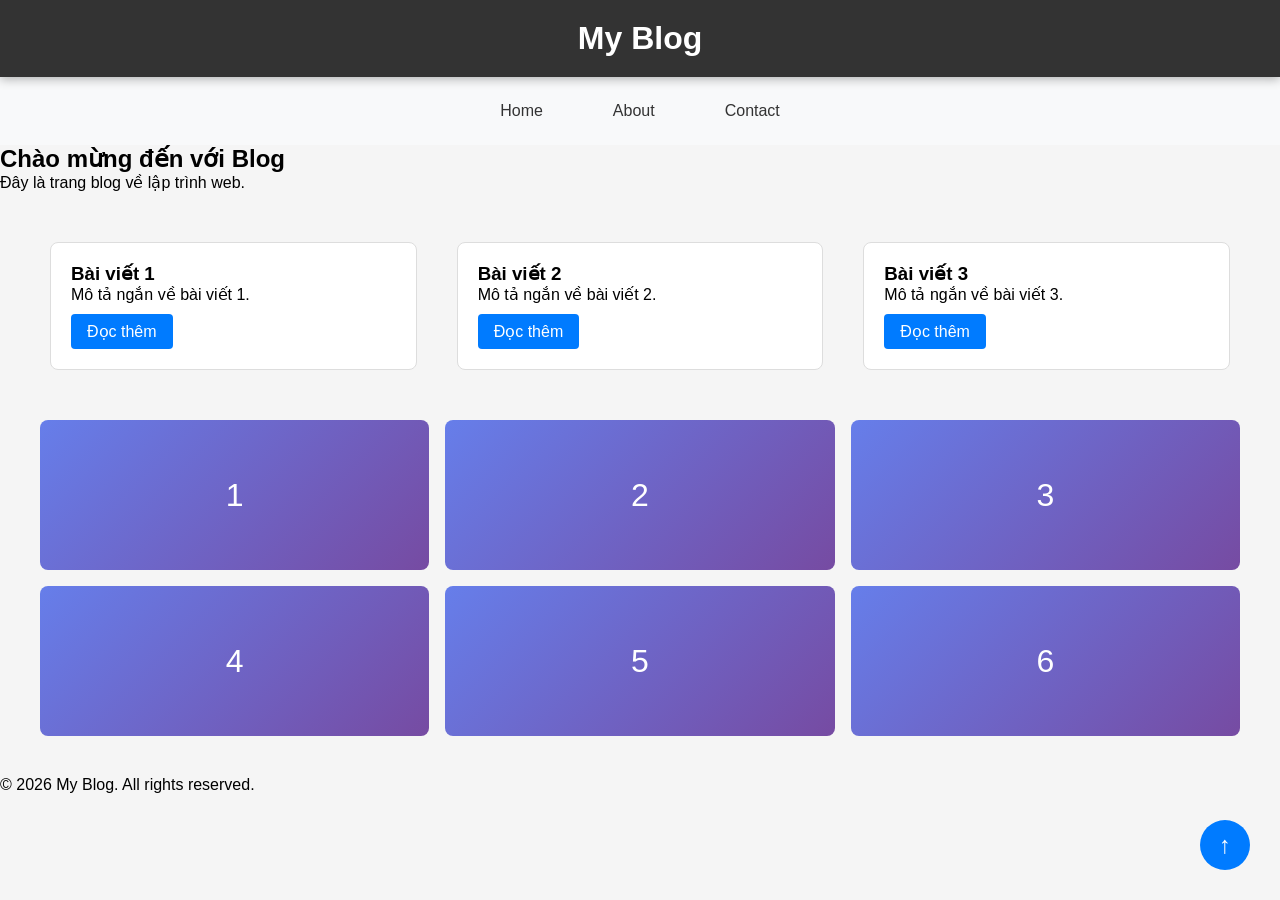
<file: practice_02/index.html>
<!DOCTYPE html>
<html lang="vi">

<head>
    <meta charset="UTF-8">
    <meta name="viewport" content="width=device-width, initial-scale=1.0">
    <title>Lab CSS Cơ Bản</title>

    <link rel="stylesheet" href="style.css">

</head>

<body>
    <header id="main-header" class="sticky-header">
        <h1>My Blog</h1>
    </header>

    <nav>
        <a href="#" class="nav-link">Home</a>
        <a href="#" class="nav-link">About</a>
        <a href="#" class="nav-link">Contact</a>
    </nav>



    <main>
        <section class="intro">
            <h2>Chào mừng đến với Blog</h2>
            <p>Đây là trang blog về lập trình web.</p>
        </section>

        <section class="posts">
            <article class="card">
                <h3>Bài viết 1</h3>
                <p>Mô tả ngắn về bài viết 1.</p>
                <a href="#" class="btn">Đọc thêm</a>
            </article>

            <article class="card">
                <h3>Bài viết 2</h3>
                <p>Mô tả ngắn về bài viết 2.</p>
                <a href="#" class="btn">Đọc thêm</a>
            </article>

            <article class="card">
                <h3>Bài viết 3</h3>
                <p>Mô tả ngắn về bài viết 3.</p>
                <a href="#" class="btn">Đọc thêm</a>
            </article>
        </section>

        <section class="gallery">
            <div class="item">1</div>
            <div class="item">2</div>
            <div class="item">3</div>
            <div class="item">4</div>
            <div class="item">5</div>
            <div class="item">6</div>
        </section>
    </main>

    <footer>
        <p>&copy; 2026 My Blog. All rights reserved.</p>
    </footer>

    <a href="#" class="scroll-top">↑</a>
</body>

</html>
</file>
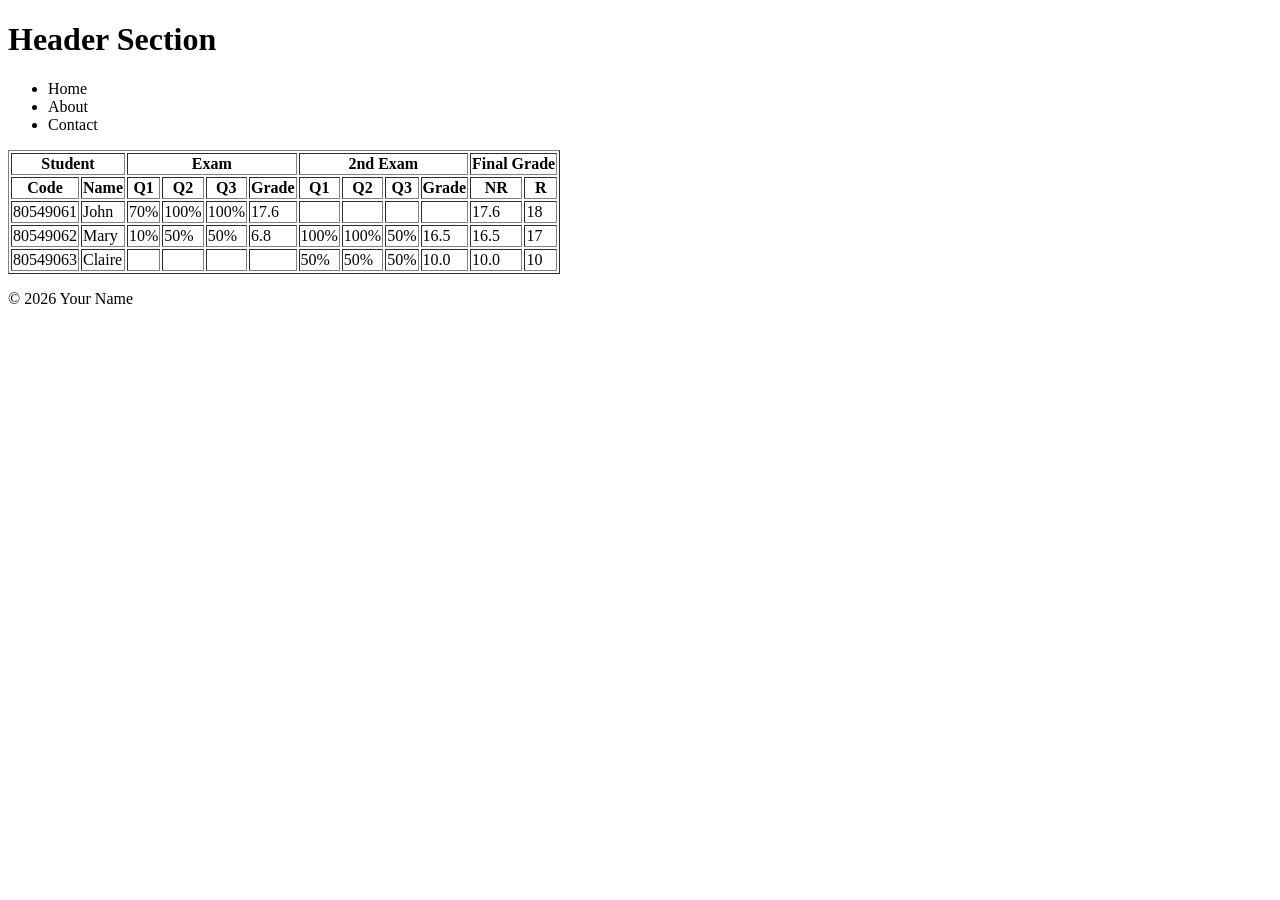
<file: practice_01/exercise_03/index.html>
<!doctype html>
<html lang="en">
  <head>
    <meta charset="UTF-8" />
    <meta name="viewport" content="width=device-width, initial-scale=1.0" />
    <title>First Web Page</title>
  </head>
  <body>
    <header>
      <h1>Header Section</h1>
    </header>

    <nav>
      <ul>
        <li>Home</li>
        <li>About</li>
        <li>Contact</li>
      </ul>
    </nav>

    <main>
      <table border="1">
        <thead>
          <tr>
            <th colspan="2">Student</th>
            <th colspan="4">Exam</th>
            <th colspan="4">2nd Exam</th>
            <th colspan="2">Final Grade</th>
          </tr>
          <tr>
            <th>Code</th>
            <th>Name</th>

            <th>Q1</th>
            <th>Q2</th>
            <th>Q3</th>
            <th>Grade</th>

            <th>Q1</th>
            <th>Q2</th>
            <th>Q3</th>
            <th>Grade</th>

            <th>NR</th>
            <th>R</th>
          </tr>
        </thead>

        <tbody>
          <tr>
            <td>80549061</td>
            <td>John</td>
            <td>70%</td>
            <td>100%</td>
            <td>100%</td>
            <td>17.6</td>
            <td></td>
            <td></td>
            <td></td>
            <td></td>
            <td>17.6</td>
            <td>18</td>
          </tr>
        </tbody>

        <tbody>
          <tr>
            <td>80549062</td>
            <td>Mary</td>
            <td>10%</td>
            <td>50%</td>
            <td>50%</td>
            <td>6.8</td>
            <td>100%</td>
            <td>100%</td>
            <td>50%</td>
            <td>16.5</td>
            <td>16.5</td>
            <td>17</td>
          </tr>
        </tbody>

        <tbody>
          <tr>
            <td>80549063</td>
            <td>Claire</td>
            <td></td>
            <td></td>
            <td></td>
            <td></td>
            <td>50%</td>
            <td>50%</td>
            <td>50%</td>
            <td>10.0</td>
            <td>10.0</td>
            <td>10</td>
          </tr>
        </tbody>
      </table>
    </main>

    <footer>
      <p>© 2026 Your Name</p>
    </footer>
  </body>
</html>
</file>
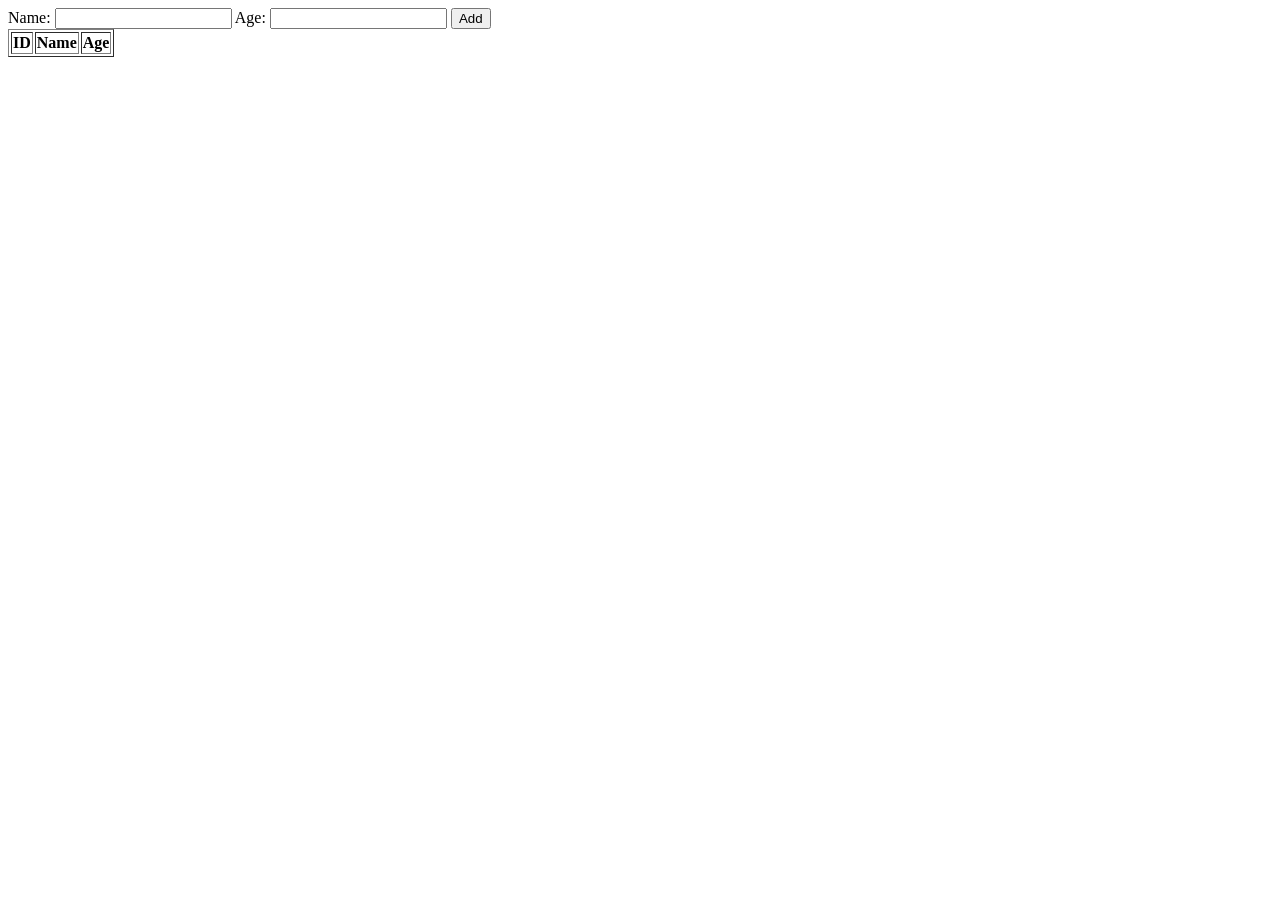
<file: practice_01/exercise_04/index.html>
<!doctype html>
<html lang="en">
  <head>
    <meta charset="UTF-8" />
    <title>Exercise 04</title>
  </head>

  <body>
    <form
      onsubmit="
        handleSubmit();
        return false;
      "
    >
      <label>
        Name:
        <input type="text" id="studentName" />
      </label>

      <label>
        Age:
        <input type="number" id="studentAge" />
      </label>

      <button type="submit">Add</button>
    </form>

    <table border="1">
      <thead>
        <tr>
          <th>ID</th>
          <th>Name</th>
          <th>Age</th>
        </tr>
      </thead>

      <tbody id="tableBody"></tbody>
    </table>

    <script>
      let counter = 1;
      let names = [];
      
      const nameInput = document.getElementById("studentName");
      const ageInput = document.getElementById("studentAge");
      const tableBody = document.getElementById("tableBody");
      function handleSubmit() {
        const name = nameInput.value;
        const age = ageInput.value;
        // validate input
        if (name.trim() === "") {
          alert("Please enter a name.");
          return;
        }
        if (!age || age <= 0) {
          alert("Please enter a valid age.");
          return;
        }
        // check for duplicates
        if (names.includes(name)) {
          alert("This name has already been added.");
          return;
        }
        // add name to list
        names.push(name);
        // create a new row
        const row = document.createElement("tr");
        // create cells
        const idCell = document.createElement("td");
        const ageCell = document.createElement("td");
        // set cell contents
        idCell.textContent = counter;
        ageCell.textContent = age;
        const nameCell = document.createElement("td");
        nameCell.textContent = name;
        // append cells to row
        row.appendChild(idCell);
        row.appendChild(nameCell);
        row.appendChild(ageCell);
        // append row to table body
        tableBody.appendChild(row);

        counter++;
        // clear input field
        nameInput.value = "";
        ageInput.value = "";
      }
    </script>
  </body>
</html>
</file>
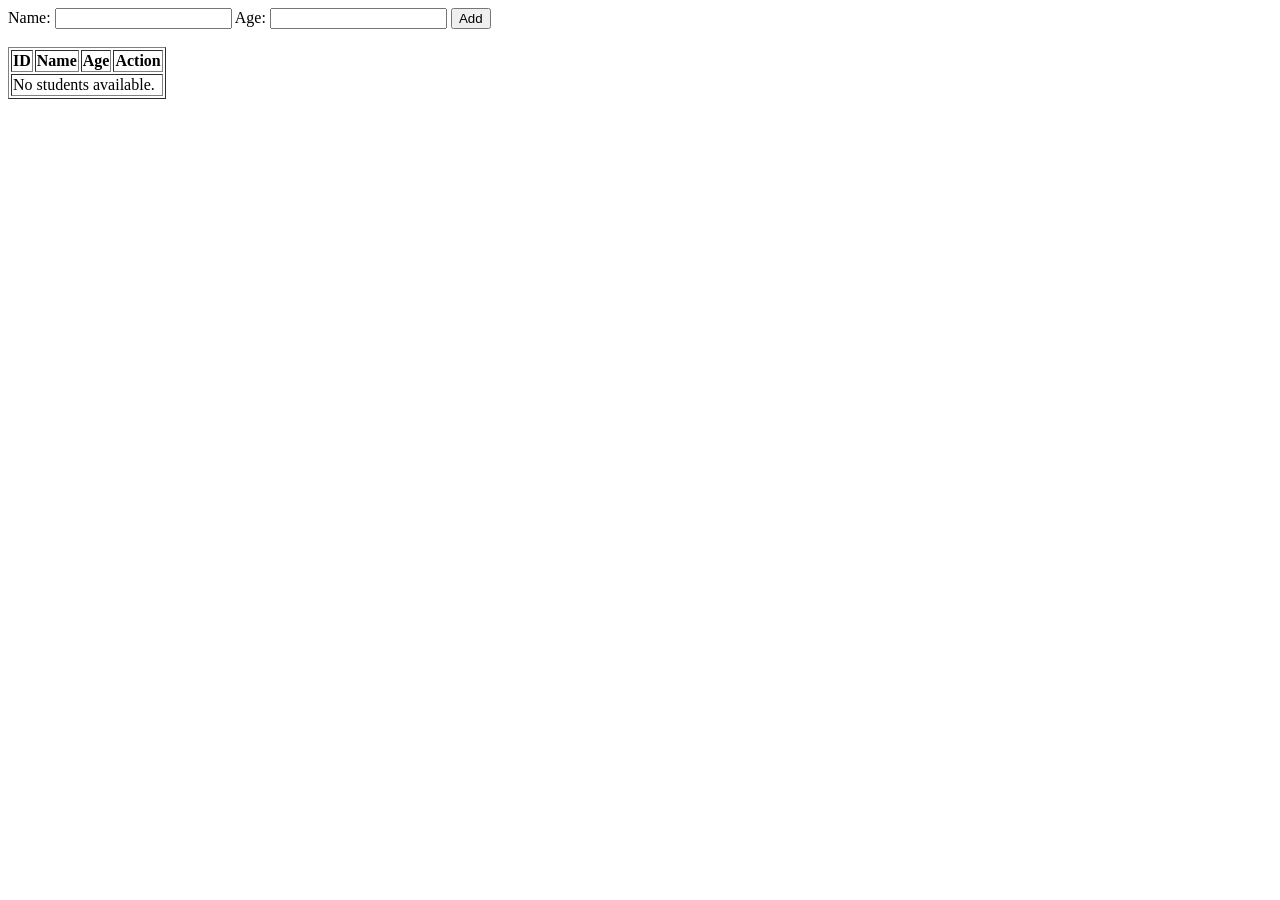
<file: practice_01/exercise_05/index.html>
<!doctype html>
<html lang="en">
<head>
  <meta charset="UTF-8" />
  <title>Exercise 05</title>
</head>

<body>
  <form onsubmit="handleSubmit(); return false;">
    <label>
      Name:
      <input type="text" id="studentName" />
    </label>

    <label>
      Age:
      <input type="number" id="studentAge" />
    </label>

    <button type="submit">Add</button>
  </form>

  <br>

  <table border="1">
    <thead>
      <tr>
        <th>ID</th>
        <th>Name</th>
        <th>Age</th>
        <th>Action</th>
      </tr>
    </thead>
    <tbody id="tableBody">
    </tbody>
  </table>

  <script>
    let students = [];
    let counter = 1;

    const nameInput = document.getElementById("studentName");
    const ageInput = document.getElementById("studentAge");
    const tableBody = document.getElementById("tableBody");

    function handleSubmit() {
      const name = nameInput.value.trim();
      const age = Number(ageInput.value);

      // Validate name
      if (!name) {
        alert("Please enter a name.");
        return;
      }

      // Validate age
      if (!age || age <= 0) {
        alert("Please enter a valid age.");
        return;
      }

      // Create student object
      const student = {
        id: counter++,
        name: name,
        age: age
      };

      // Add to array
      students.push(student);

      // Re-render table
      renderTable();

      // Clear inputs
      nameInput.value = "";
      ageInput.value = "";

      // Focus back to name
      nameInput.focus();
    }

    function renderTable() {
      tableBody.innerHTML = "";

      if (students.length === 0) {
        const emptyRow = document.createElement("tr");
        const emptyCell = document.createElement("td");
        emptyCell.colSpan = 4;
        emptyCell.textContent = "No students available.";
        emptyRow.appendChild(emptyCell);
        tableBody.appendChild(emptyRow);
        return;
      }

      students.forEach(student => {
        const row = document.createElement("tr");

        const idCell = document.createElement("td");
        const nameCell = document.createElement("td");
        const ageCell = document.createElement("td");
        const actionCell = document.createElement("td");

        idCell.textContent = student.id;
        nameCell.textContent = student.name;
        ageCell.textContent = student.age;

        const deleteBtn = document.createElement("button");
        deleteBtn.textContent = "Delete";

        deleteBtn.addEventListener("click", function() {
          deleteStudent(student.id);
        });

        actionCell.appendChild(deleteBtn);

        row.appendChild(idCell);
        row.appendChild(nameCell);
        row.appendChild(ageCell);
        row.appendChild(actionCell);

        tableBody.appendChild(row);
      });
    }

    function deleteStudent(id) {
      const confirmed = confirm("Are you sure you want to delete this student?");
      if (!confirmed) return;

      students = students.filter(student => student.id !== id);
      renderTable();
    }


    renderTable();
  </script>
</body>
</html>
</file>
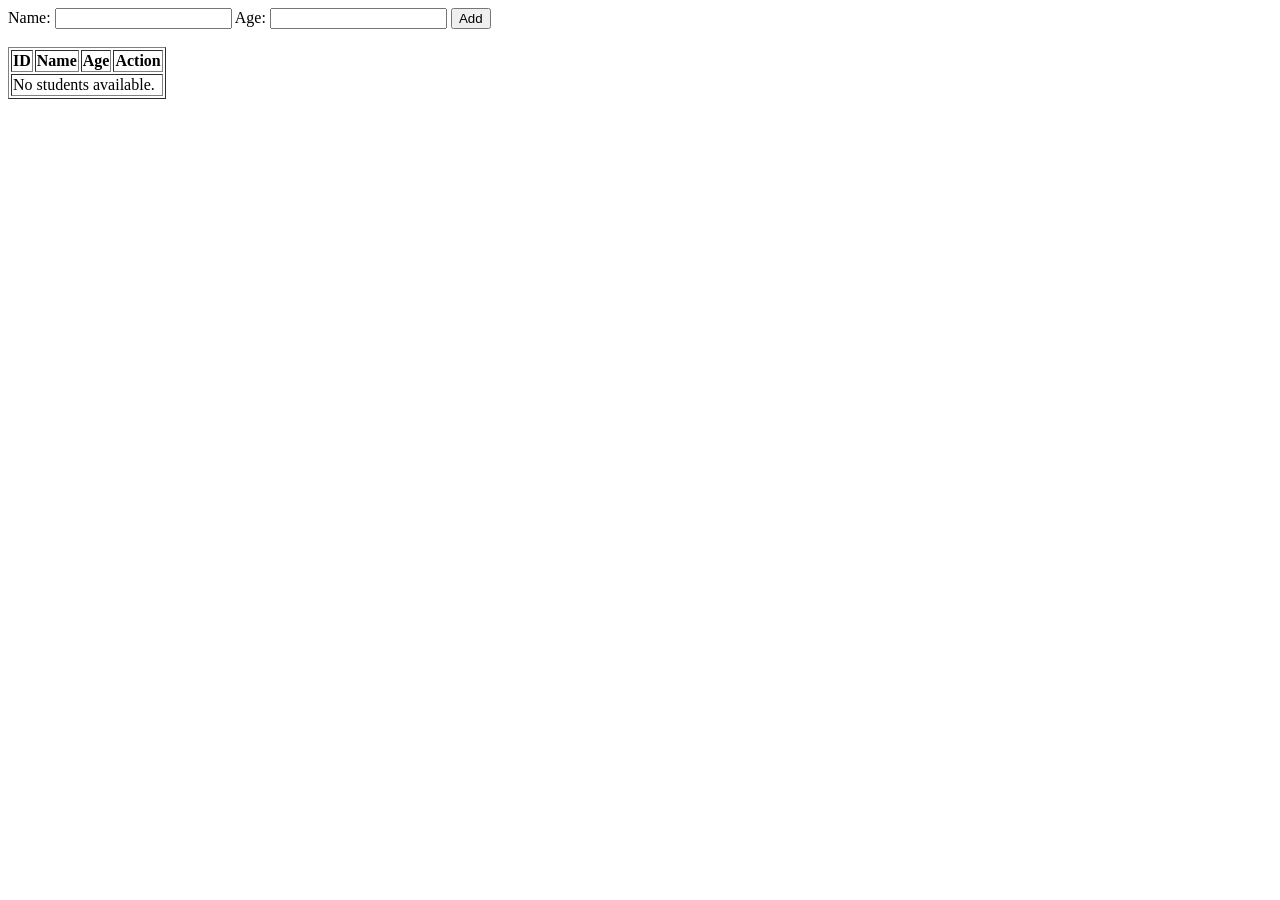
<file: practice_01/exercise_06/index.html>
<!doctype html>
<html lang="en">
<head>
  <meta charset="UTF-8" />
  <title>Exercise 06</title>
</head>

<body>
  <form onsubmit="handleSubmit(); return false;">
    <label>
      Name:
      <input type="text" id="studentName" />
    </label>

    <label>
      Age:
      <input type="number" id="studentAge" />
    </label>

    <button type="submit" id="submitBtn">Add</button>
  </form>

  <br>

  <table border="1">
    <thead>
      <tr>
        <th>ID</th>
        <th>Name</th>
        <th>Age</th>
        <th>Action</th>
      </tr>
    </thead>
    <tbody id="tableBody"></tbody>
  </table>

  <script>
    // ===== APPLICATION STATE =====
    // Mảng lưu toàn bộ dữ liệu student
    let students = [];

    // ID tự tăng
    let counter = 1;

    // Nếu null => đang ở chế độ Add
    // Nếu có giá trị => đang chỉnh sửa student có id đó
    let editingId = null;

    const nameInput = document.getElementById("studentName");
    const ageInput = document.getElementById("studentAge");
    const tableBody = document.getElementById("tableBody");
    const submitBtn = document.getElementById("submitBtn");


    // ===== HANDLE FORM SUBMIT =====
    function handleSubmit() {
      const name = nameInput.value.trim();
      const age = Number(ageInput.value);

      // Validate dữ liệu đầu vào
      if (!name) {
        alert("Please enter a name.");
        return;
      }

      if (!age || age <= 0) {
        alert("Please enter a valid age.");
        return;
      }

      // Nếu chưa có editingId => đang ở Add mode
      if (editingId === null) {

        const student = {
          id: counter++,
          name: name,
          age: age
        };

        students.push(student);

      } else {
        // Nếu có editingId => đang Update
        const student = students.find(s => s.id === editingId);

        // Cập nhật trực tiếp object trong mảng
        student.name = name;
        student.age = age;

        // Reset về Add mode sau khi update xong
        editingId = null;
        submitBtn.textContent = "Add";
      }

        
      renderTable();

      // Reset form
      nameInput.value = "";
      ageInput.value = "";
      nameInput.focus();
    }


    // ===== RENDER TABLE FROM STATE =====
    function renderTable() {

      // Xóa toàn bộ nội dung cũ trước khi render lại
      tableBody.innerHTML = "";

      // Nếu không có dữ liệu
      if (students.length === 0) {
        const row = document.createElement("tr");
        const cell = document.createElement("td");
        cell.colSpan = 4;
        cell.textContent = "No students available.";
        row.appendChild(cell);
        tableBody.appendChild(row);
        return;
      }

      // Render mỗi student trong mảng
      students.forEach(student => {

        const row = document.createElement("tr");

        const idCell = document.createElement("td");
        const nameCell = document.createElement("td");
        const ageCell = document.createElement("td");
        const actionCell = document.createElement("td");

        idCell.textContent = student.id;
        nameCell.textContent = student.name;
        ageCell.textContent = student.age;

        // ===== EDIT BUTTON =====
        const editBtn = document.createElement("button");
        editBtn.textContent = "Edit";
        editBtn.addEventListener("click", function() {
          editStudent(student.id);
        });

        // ===== DELETE BUTTON =====
        const deleteBtn = document.createElement("button");
        deleteBtn.textContent = "Delete";
        deleteBtn.addEventListener("click", function() {
          deleteStudent(student.id);
        });

        actionCell.appendChild(editBtn);
        actionCell.appendChild(deleteBtn);

        row.appendChild(idCell);
        row.appendChild(nameCell);
        row.appendChild(ageCell);
        row.appendChild(actionCell);

        tableBody.appendChild(row);
      });
    }


    // ===== EDIT LOGIC =====
    function editStudent(id) {

      const student = students.find(s => s.id === id);

      // Đổ dữ liệu lên form
      nameInput.value = student.name;
      ageInput.value = student.age;

      // Chuyển sang Edit mode
      editingId = id;

      // Đổi nút thành Update để UX rõ ràng
      submitBtn.textContent = "Update";

      nameInput.focus();
    }


    // ===== DELETE LOGIC =====
    function deleteStudent(id) {

      if (!confirm("Are you sure you want to delete this student?")) return;

      // Tạo mảng mới loại bỏ student có id cần xóa
      students = students.filter(student => student.id !== id);

      // Nếu đang edit đúng student bị xóa => reset về Add mode
      if (editingId === id) {
        editingId = null;
        submitBtn.textContent = "Add";
        nameInput.value = "";
        ageInput.value = "";
      }

      // Render lại sau khi xóa
      renderTable();
    }


    // Render lần đầu khi trang load
    renderTable();

  </script>
</body>
</html>
</file>
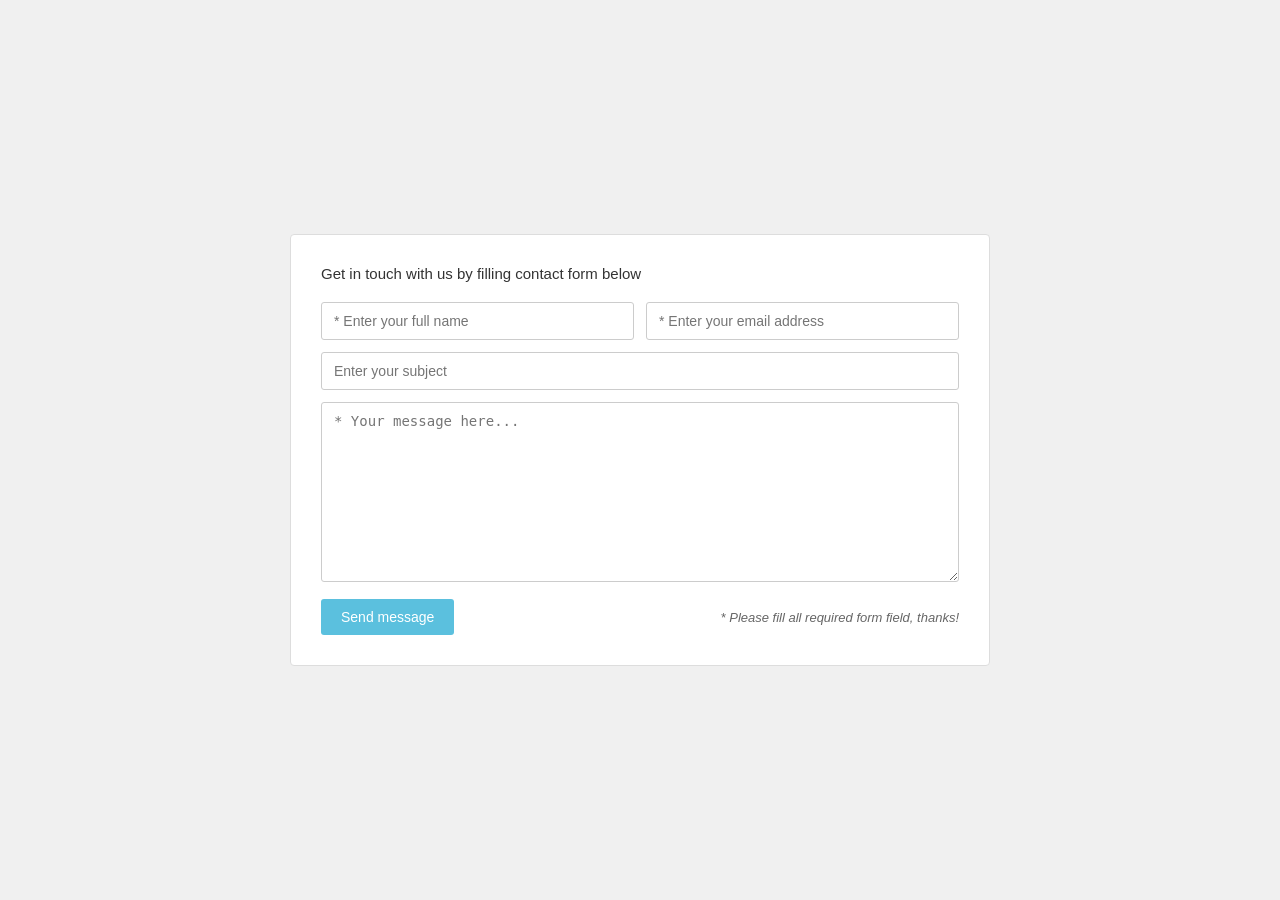
<file: practice_03/exercise_01/index.html>
<!DOCTYPE html>
<html lang="en">
<head>
    <meta charset="UTF-8">
    <meta name="viewport" content="width=device-width, initial-scale=1.0">
    <title>Contact Form</title>
    <link rel="stylesheet" href="style.css">
</head>
<body>
    <div class="form-container">
        <p class="form-title">Get in touch with us by filling contact form below</p>
        
        <form>
            <div class="form-row">
                <input type="text" placeholder="* Enter your full name">
                <input type="email" placeholder="* Enter your email address">
            </div>

            <div class="form-row">
                <input type="text" placeholder="Enter your subject" class="full-width">
            </div>

            <div class="form-row">
                <textarea placeholder="* Your message here..."></textarea>
            </div>

            <div class="form-bottom">
                <button type="submit">Send message</button>
                <span>* Please fill all required form field, thanks!</span>
            </div>
        </form>
    </div>
</body>
</html>
</file>
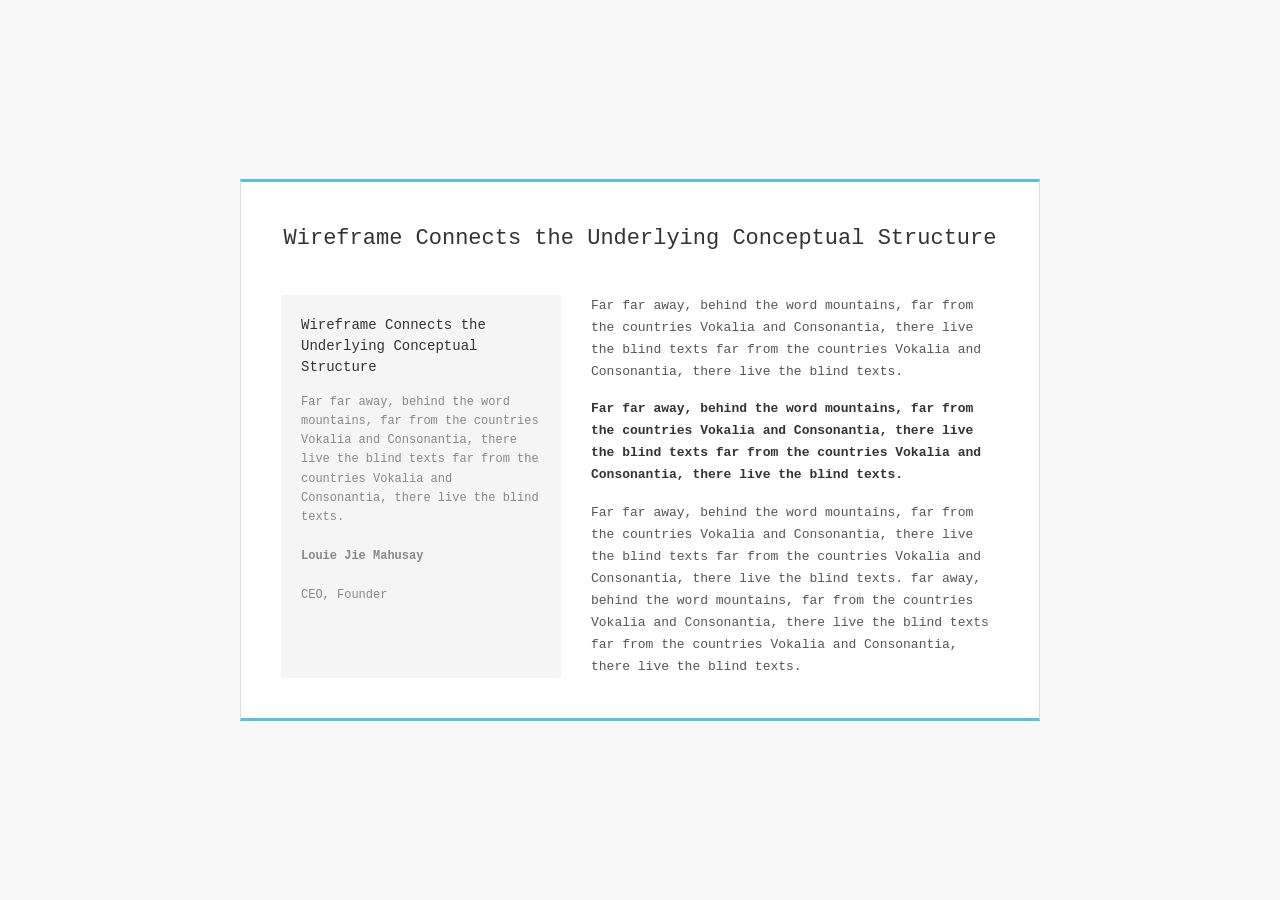
<file: practice_03/exercise_03/index.html>
<!DOCTYPE html>
<html lang="en">
<head>
    <meta charset="UTF-8">
    <meta name="viewport" content="width=device-width, initial-scale=1.0">
    <title>Wireframe Layout</title>
    <link rel="stylesheet" href="style.css">
</head>
<body>
    <div class="container">
        <h1>Wireframe Connects the Underlying Conceptual Structure</h1>

        <div class="content">
            <!-- Cột trái -->
            <div class="left-card">
                <h3>Wireframe Connects the Underlying Conceptual Structure</h3>
                <p>Far far away, behind the word mountains, far from the countries Vokalia and Consonantia, there live the blind texts far from the countries Vokalia and Consonantia, there live the blind texts.</p>
                <div class="author">
                    <p class="author-name">Louie Jie Mahusay</p>
                    <p class="author-role">CEO, Founder</p>
                </div>
            </div>

            <!-- Cột phải -->
            <div class="right-content">
                <p>Far far away, behind the word mountains, far from the countries Vokalia and Consonantia, there live the blind texts far from the countries Vokalia and Consonantia, there live the blind texts.</p>

                <p class="bold-text">Far far away, behind the word mountains, far from the countries Vokalia and Consonantia, there live the blind texts far from the countries Vokalia and Consonantia, there live the blind texts.</p>

                <p>Far far away, behind the word mountains, far from the countries Vokalia and Consonantia, there live the blind texts far from the countries Vokalia and Consonantia, there live the blind texts. far away, behind the word mountains, far from the countries Vokalia and Consonantia, there live the blind texts far from the countries Vokalia and Consonantia, there live the blind texts.</p>
            </div>
        </div>
    </div>
</body>
</html>
</file>
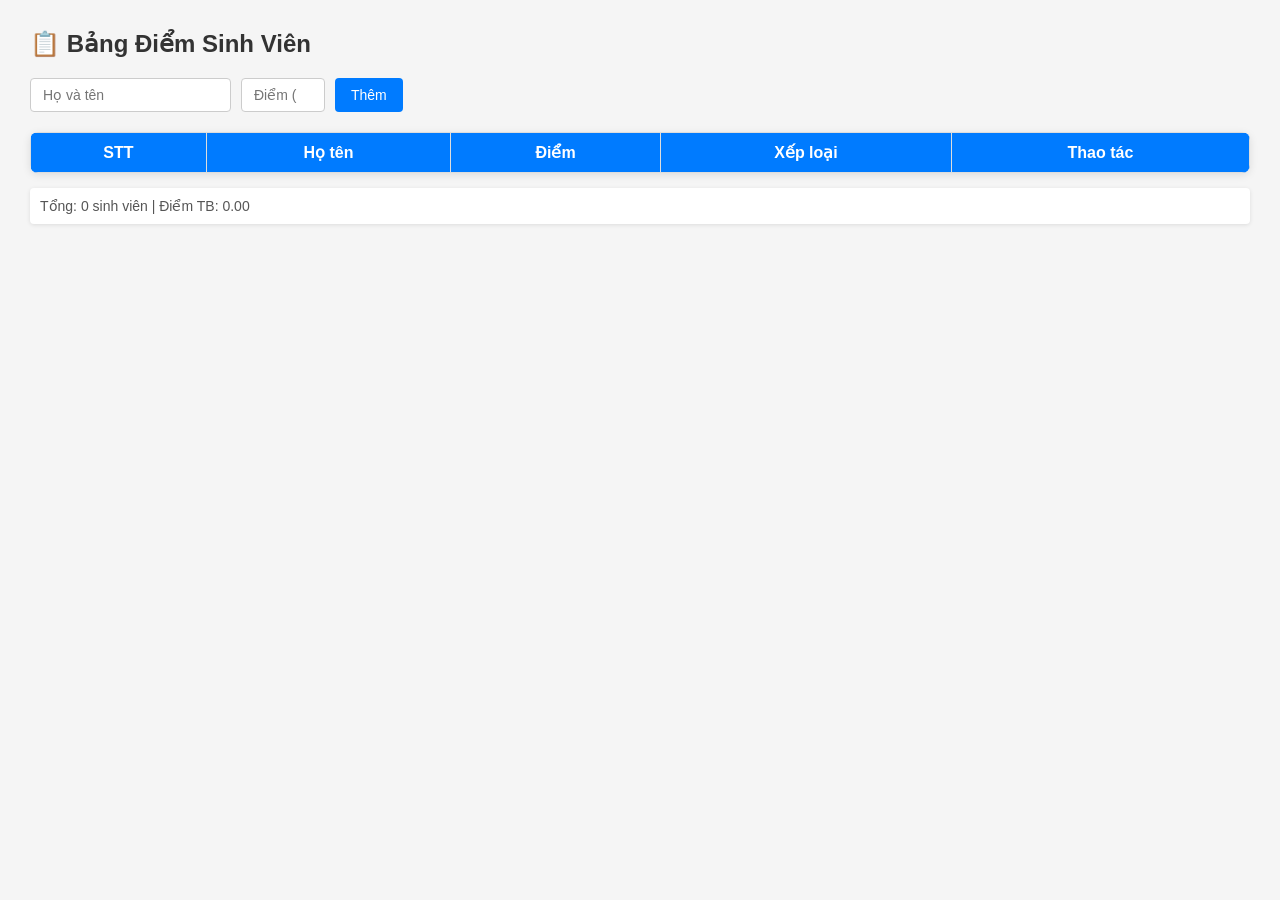
<file: practice_04/bai1-1/index.html>
<!DOCTYPE html>
<html lang="vi">
<head>
    <meta charset="UTF-8">
    <title>Bảng Điểm Sinh Viên</title>
    <link rel="stylesheet" href="style.css">
</head>
<body>
    <h2>📋 Bảng Điểm Sinh Viên</h2>

    <div class="input-group">
        <input type="text" id="inputName" placeholder="Họ và tên">
        <input type="number" id="inputScore" placeholder="Điểm (0-10)" min="0" max="10" step="0.1">
        <button id="btnAdd">Thêm</button>
    </div>

    <table>
        <thead>
            <tr>
                <th>STT</th>
                <th>Họ tên</th>
                <th>Điểm</th>
                <th>Xếp loại</th>
                <th>Thao tác</th>
            </tr>
        </thead>
        <tbody id="tableBody"></tbody>
    </table>

    <div class="stats" id="stats">Tổng: 0 sinh viên | Điểm TB: 0.00</div>

    <script src="script.js"></script>
</body>
</html>
</file>
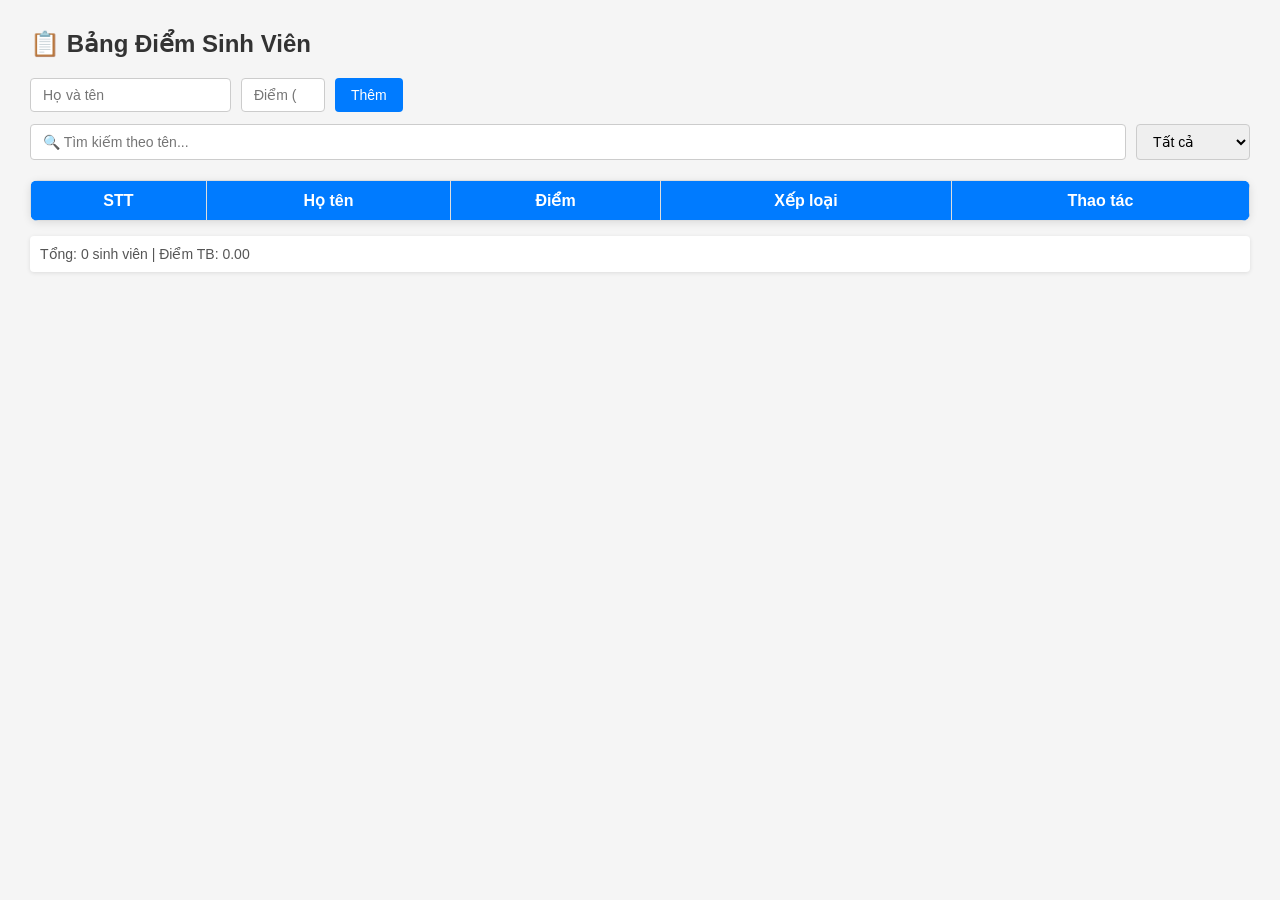
<file: practice_04/bai1-2/index.html>
<!DOCTYPE html>
<html lang="vi">
<head>
    <meta charset="UTF-8">
    <title>Bảng Điểm - Tìm Kiếm & Lọc</title>
    <link rel="stylesheet" href="style.css">
</head>
<body>
    <h2>📋 Bảng Điểm Sinh Viên</h2>

    <!-- Nhập liệu -->
    <div class="input-group">
        <input type="text" id="inputName" placeholder="Họ và tên">
        <input type="number" id="inputScore" placeholder="Điểm (0-10)" min="0" max="10" step="0.1">
        <button id="btnAdd">Thêm</button>
    </div>

    <!-- Tìm kiếm + Lọc -->
    <div class="filter-group">
        <input type="text" id="searchInput" placeholder="🔍 Tìm kiếm theo tên...">
        <select id="filterGrade">
            <option value="all">Tất cả</option>
            <option value="Giỏi">Giỏi</option>
            <option value="Khá">Khá</option>
            <option value="Trung bình">Trung bình</option>
            <option value="Yếu">Yếu</option>
        </select>
    </div>

    <!-- Bảng -->
    <table>
        <thead>
            <tr>
                <th>STT</th>
                <th>Họ tên</th>
                <th id="scoreHeader" class="sortable">
                    Điểm <span id="sortArrow"></span>
                </th>
                <th>Xếp loại</th>
                <th>Thao tác</th>
            </tr>
        </thead>
        <tbody id="tableBody"></tbody>
    </table>

    <div class="stats" id="stats">Tổng: 0 sinh viên | Điểm TB: 0.00</div>

    <script src="script.js"></script>
</body>
</html>
</file>
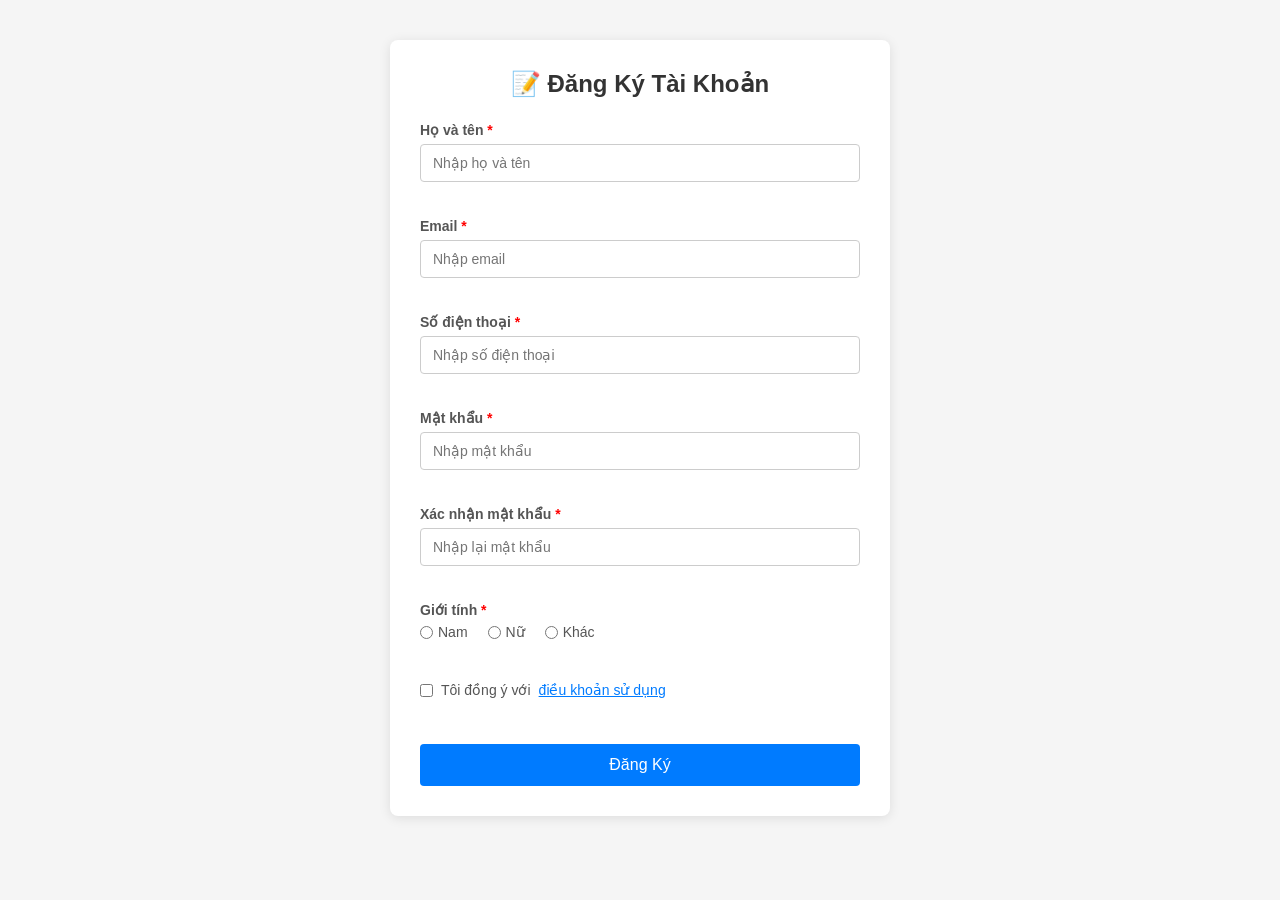
<file: practice_04/bai2-1/index.html>
<!DOCTYPE html>
<html lang="vi">
<head>
    <meta charset="UTF-8">
    <title>Form Đăng Ký</title>
    <link rel="stylesheet" href="style.css">
</head>
<body>
    <div class="container">
        <h2>📝 Đăng Ký Tài Khoản</h2>

        <!-- Form đăng ký -->
        <form id="registerForm">

            <!-- Họ và tên -->
            <div class="form-group">
                <label>Họ và tên <span class="required">*</span></label>
                <input type="text" id="fullname" placeholder="Nhập họ và tên">
                <span class="error" id="fullnameError"></span>
            </div>

            <!-- Email -->
            <div class="form-group">
                <label>Email <span class="required">*</span></label>
                <input type="text" id="email" placeholder="Nhập email">
                <span class="error" id="emailError"></span>
            </div>

            <!-- Số điện thoại -->
            <div class="form-group">
                <label>Số điện thoại <span class="required">*</span></label>
                <input type="text" id="phone" placeholder="Nhập số điện thoại">
                <span class="error" id="phoneError"></span>
            </div>

            <!-- Mật khẩu -->
            <div class="form-group">
                <label>Mật khẩu <span class="required">*</span></label>
                <input type="password" id="password" placeholder="Nhập mật khẩu">
                <span class="error" id="passwordError"></span>
            </div>

            <!-- Xác nhận mật khẩu -->
            <div class="form-group">
                <label>Xác nhận mật khẩu <span class="required">*</span></label>
                <input type="password" id="confirmPassword" placeholder="Nhập lại mật khẩu">
                <span class="error" id="confirmPasswordError"></span>
            </div>

            <!-- Giới tính -->
            <div class="form-group">
                <label>Giới tính <span class="required">*</span></label>
                <div class="radio-group">
                    <label class="radio-label">
                        <input type="radio" name="gender" value="Nam"> Nam
                    </label>
                    <label class="radio-label">
                        <input type="radio" name="gender" value="Nữ"> Nữ
                    </label>
                    <label class="radio-label">
                        <input type="radio" name="gender" value="Khác"> Khác
                    </label>
                </div>
                <span class="error" id="genderError"></span>
            </div>

            <!-- Điều khoản -->
            <div class="form-group">
                <label class="checkbox-label">
                    <input type="checkbox" id="terms">
                    Tôi đồng ý với <a href="#">điều khoản sử dụng</a>
                </label>
                <span class="error" id="termsError"></span>
            </div>

            <button type="submit">Đăng Ký</button>
        </form>

        <!-- Thông báo thành công (ẩn ban đầu) -->
        <div class="success-message" id="successMessage">
            <h3>🎉 Đăng ký thành công!</h3>
            <p>Xin chào, <span id="successName"></span>!</p>
            <p>Tài khoản của bạn đã được tạo thành công.</p>
        </div>
    </div>

    <script src="script.js"></script>
</body>
</html>
</file>
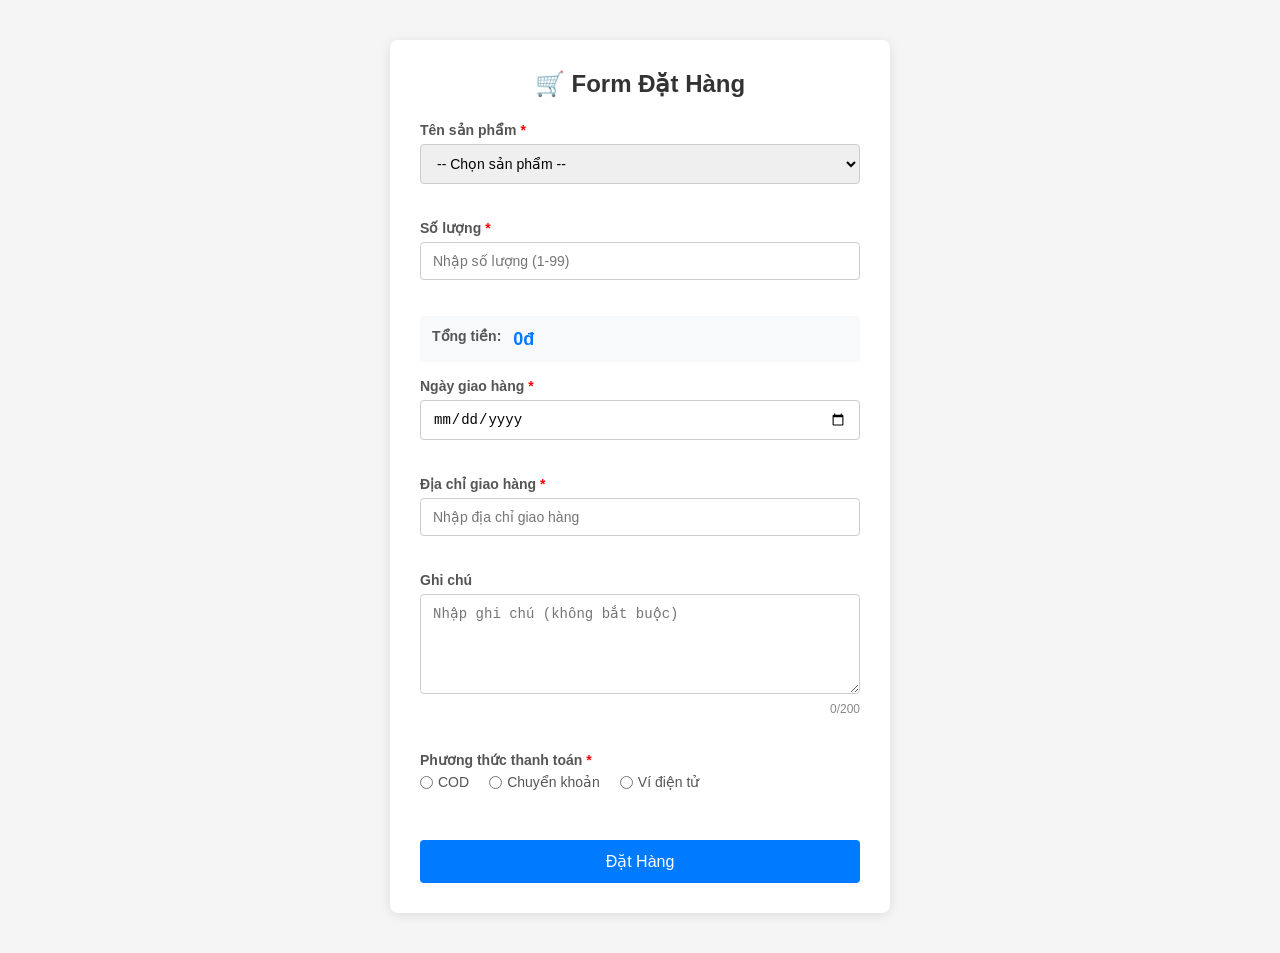
<file: practice_04/bai2-2/index.html>
<!DOCTYPE html>
<html lang="vi">
<head>
    <meta charset="UTF-8">
    <title>Form Đặt Hàng</title>
    <link rel="stylesheet" href="style.css">
</head>
<body>
    <div class="container">
        <h2>🛒 Form Đặt Hàng</h2>

        <!-- Form đặt hàng -->
        <form id="orderForm">

            <!-- Tên sản phẩm -->
            <div class="form-group">
                <label>Tên sản phẩm <span class="required">*</span></label>
                <select id="product">
                    <option value="">-- Chọn sản phẩm --</option>
                    <option value="Áo">Áo - 150,000đ</option>
                    <option value="Quần">Quần - 200,000đ</option>
                    <option value="Giày">Giày - 350,000đ</option>
                    <option value="Túi">Túi - 250,000đ</option>
                </select>
                <span class="error" id="productError"></span>
            </div>

            <!-- Số lượng -->
            <div class="form-group">
                <label>Số lượng <span class="required">*</span></label>
                <input type="number" id="quantity" placeholder="Nhập số lượng (1-99)" min="1" max="99">
                <span class="error" id="quantityError"></span>
            </div>

            <!-- Tổng tiền -->
            <div class="form-group total-group">
                <label>Tổng tiền:</label>
                <span id="totalPrice" class="total-price">0đ</span>
            </div>

            <!-- Ngày giao hàng -->
            <div class="form-group">
                <label>Ngày giao hàng <span class="required">*</span></label>
                <input type="date" id="deliveryDate">
                <span class="error" id="deliveryDateError"></span>
            </div>

            <!-- Địa chỉ giao -->
            <div class="form-group">
                <label>Địa chỉ giao hàng <span class="required">*</span></label>
                <input type="text" id="address" placeholder="Nhập địa chỉ giao hàng">
                <span class="error" id="addressError"></span>
            </div>

            <!-- Ghi chú -->
            <div class="form-group">
                <label>Ghi chú</label>
                <textarea id="note" placeholder="Nhập ghi chú (không bắt buộc)"></textarea>
                <div class="char-count">
                    <span id="noteCount">0</span>/200
                </div>
                <span class="error" id="noteError"></span>
            </div>

            <!-- Phương thức thanh toán -->
            <div class="form-group">
                <label>Phương thức thanh toán <span class="required">*</span></label>
                <div class="radio-group">
                    <label class="radio-label">
                        <input type="radio" name="payment" value="COD"> COD
                    </label>
                    <label class="radio-label">
                        <input type="radio" name="payment" value="Chuyển khoản"> Chuyển khoản
                    </label>
                    <label class="radio-label">
                        <input type="radio" name="payment" value="Ví điện tử"> Ví điện tử
                    </label>
                </div>
                <span class="error" id="paymentError"></span>
            </div>

            <button type="submit">Đặt Hàng</button>
        </form>

        <!-- Xác nhận đơn hàng (ẩn ban đầu) -->
        <div class="confirm-box" id="confirmBox">
            <h3>📋 Xác nhận đơn hàng</h3>
            <div class="confirm-details" id="confirmDetails"></div>
            <div class="confirm-buttons">
                <button id="btnConfirm" class="btn-confirm">Xác nhận</button>
                <button id="btnCancel" class="btn-cancel">Hủy</button>
            </div>
        </div>

        <!-- Thông báo thành công (ẩn ban đầu) -->
        <div class="success-message" id="successMessage">
            <h3>🎉 Đặt hàng thành công!</h3>
            <p>Cảm ơn bạn đã đặt hàng. Chúng tôi sẽ liên hệ sớm nhất!</p>
        </div>
    </div>

    <script src="script.js"></script>
</body>
</html>
</file>
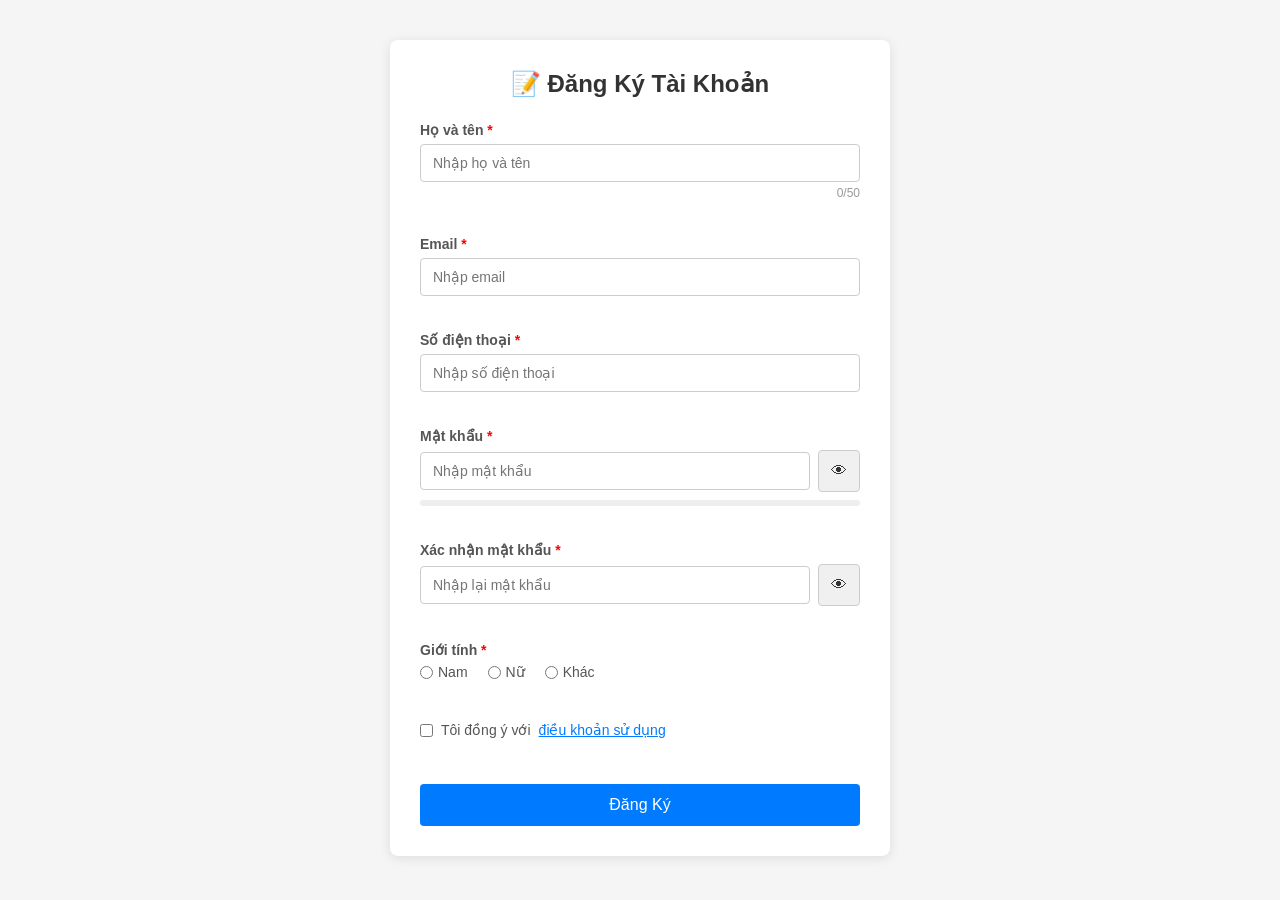
<file: practice_04/extra_01/index.html>
<!DOCTYPE html>
<html lang="vi">

<head>
    <meta charset="UTF-8">
    <title>Form Đăng Ký</title>
    <link rel="stylesheet" href="style.css">
</head>

<body>
    <div class="container">
        <h2>📝 Đăng Ký Tài Khoản</h2>

        <!-- Form đăng ký -->
        <form id="registerForm">

            <!-- Họ và tên (thêm đếm ký tự) -->
            <div class="form-group">
                <label>Họ và tên <span class="required">*</span></label>
                <input type="text" id="fullname" placeholder="Nhập họ và tên">
                <span class="char-count" id="fullnameCount">0/50</span>
                <span class="error" id="fullnameError"></span>
            </div>

            <!-- Email -->
            <div class="form-group">
                <label>Email <span class="required">*</span></label>
                <input type="text" id="email" placeholder="Nhập email">
                <span class="error" id="emailError"></span>
            </div>

            <!-- Số điện thoại -->
            <div class="form-group">
                <label>Số điện thoại <span class="required">*</span></label>
                <input type="text" id="phone" placeholder="Nhập số điện thoại">
                <span class="error" id="phoneError"></span>
            </div>

            <!-- Mật khẩu (thêm toggle + strength bar) -->
            <div class="form-group">
                <label>Mật khẩu <span class="required">*</span></label>
                <div class="password-wrapper">
                    <input type="password" id="password" placeholder="Nhập mật khẩu">
                    <button type="button" id="togglePassword">👁</button>
                </div>
                <div class="strength-bar">
                    <div class="strength-fill" id="strengthFill"></div>
                </div>
                <span class="strength-text" id="strengthText"></span>
                <span class="error" id="passwordError"></span>
            </div>

            <!-- Xác nhận mật khẩu (thêm toggle) -->
            <div class="form-group">
                <label>Xác nhận mật khẩu <span class="required">*</span></label>
                <div class="password-wrapper">
                    <input type="password" id="confirmPassword" placeholder="Nhập lại mật khẩu">
                    <button type="button" id="toggleConfirm">👁</button>
                </div>
                <span class="error" id="confirmPasswordError"></span>
            </div>

            <!-- Giới tính -->
            <div class="form-group">
                <label>Giới tính <span class="required">*</span></label>
                <div class="radio-group">
                    <label class="radio-label">
                        <input type="radio" name="gender" value="Nam"> Nam
                    </label>
                    <label class="radio-label">
                        <input type="radio" name="gender" value="Nữ"> Nữ
                    </label>
                    <label class="radio-label">
                        <input type="radio" name="gender" value="Khác"> Khác
                    </label>
                </div>
                <span class="error" id="genderError"></span>
            </div>

            <!-- Điều khoản -->
            <div class="form-group">
                <label class="checkbox-label">
                    <input type="checkbox" id="terms">
                    Tôi đồng ý với <a href="#">điều khoản sử dụng</a>
                </label>
                <span class="error" id="termsError"></span>
            </div>

            <button type="submit">Đăng Ký</button>
        </form>

        <!-- Thông báo thành công (ẩn ban đầu) -->
        <div class="success-message" id="successMessage">
            <h3>🎉 Đăng ký thành công!</h3>
            <p>Xin chào, <span id="successName"></span>!</p>
            <p>Tài khoản của bạn đã được tạo thành công.</p>
        </div>
    </div>

    <script src="script.js"></script>
</body>

</html>
</file>
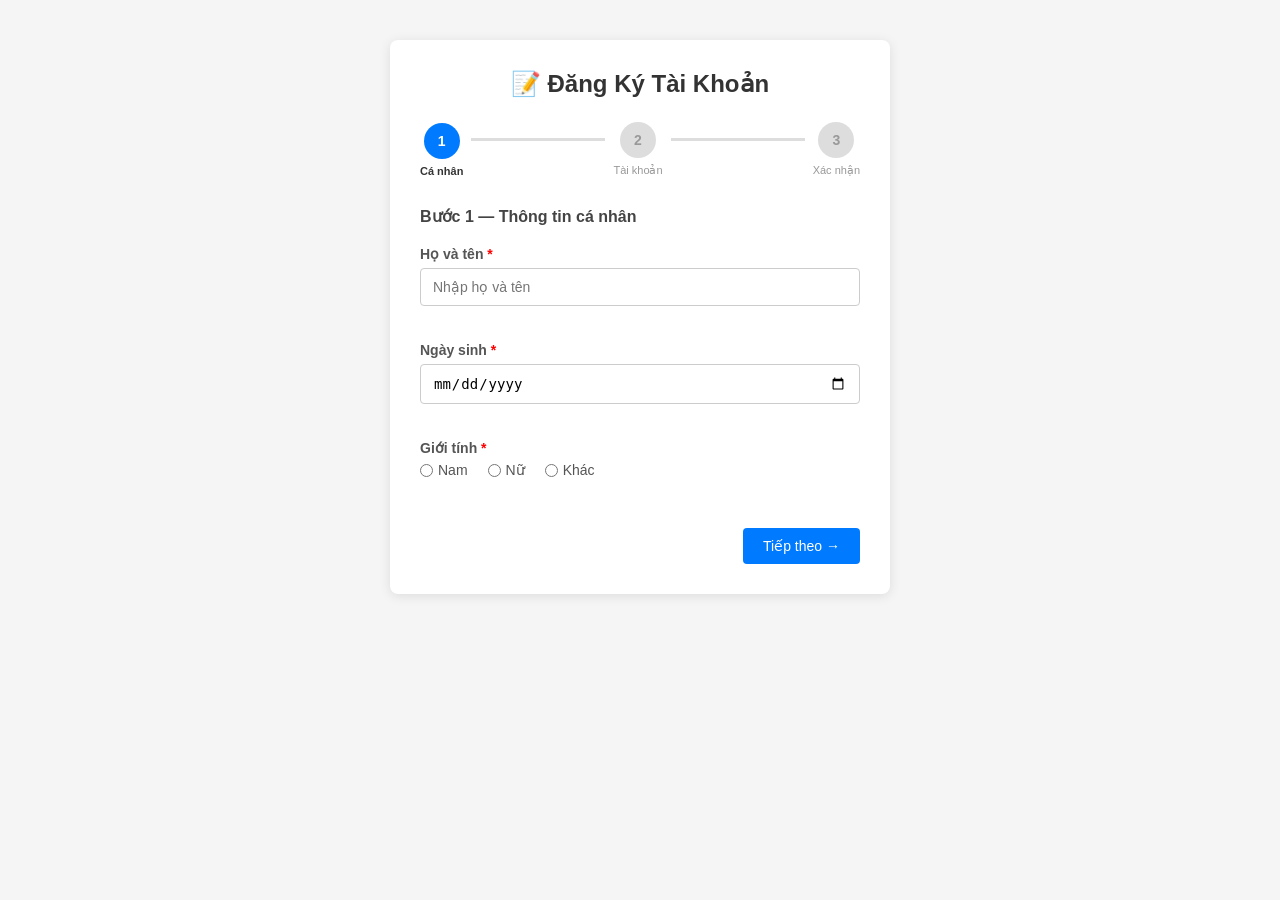
<file: practice_04/extra_02/index.html>
<!DOCTYPE html>
<html lang="vi">
<head>
    <meta charset="UTF-8">
    <title>Đăng Ký Nhiều Bước</title>
    <link rel="stylesheet" href="style.css">
</head>
<body>
    <div class="container">
        <h2>📝 Đăng Ký Tài Khoản</h2>

        <!-- Progress Bar -->
        <div class="progress-bar">
            <div class="step-indicator active" id="indicator1">
                <div class="circle">1</div>
                <span>Cá nhân</span>
            </div>
            <div class="line" id="line1"></div>
            <div class="step-indicator" id="indicator2">
                <div class="circle">2</div>
                <span>Tài khoản</span>
            </div>
            <div class="line" id="line2"></div>
            <div class="step-indicator" id="indicator3">
                <div class="circle">3</div>
                <span>Xác nhận</span>
            </div>
        </div>

        <!-- Bước 1: Thông tin cá nhân -->
        <div class="step" id="step1">
            <h3>Bước 1 — Thông tin cá nhân</h3>

            <div class="form-group">
                <label>Họ và tên <span class="required">*</span></label>
                <input type="text" id="fullname" placeholder="Nhập họ và tên">
                <span class="error" id="fullnameError"></span>
            </div>

            <div class="form-group">
                <label>Ngày sinh <span class="required">*</span></label>
                <input type="date" id="dob">
                <span class="error" id="dobError"></span>
            </div>

            <div class="form-group">
                <label>Giới tính <span class="required">*</span></label>
                <div class="radio-group">
                    <label class="radio-label">
                        <input type="radio" name="gender" value="Nam"> Nam
                    </label>
                    <label class="radio-label">
                        <input type="radio" name="gender" value="Nữ"> Nữ
                    </label>
                    <label class="radio-label">
                        <input type="radio" name="gender" value="Khác"> Khác
                    </label>
                </div>
                <span class="error" id="genderError"></span>
            </div>

            <div class="btn-group">
                <div></div>
                <button type="button" id="btnNext1">Tiếp theo →</button>
            </div>
        </div>

        <!-- Bước 2: Thông tin tài khoản -->
        <div class="step" id="step2" style="display:none">
            <h3>Bước 2 — Thông tin tài khoản</h3>

            <div class="form-group">
                <label>Email <span class="required">*</span></label>
                <input type="text" id="email" placeholder="Nhập email">
                <span class="error" id="emailError"></span>
            </div>

            <div class="form-group">
                <label>Mật khẩu <span class="required">*</span></label>
                <input type="password" id="password" placeholder="Nhập mật khẩu">
                <span class="error" id="passwordError"></span>
            </div>

            <div class="form-group">
                <label>Xác nhận mật khẩu <span class="required">*</span></label>
                <input type="password" id="confirmPassword" placeholder="Nhập lại mật khẩu">
                <span class="error" id="confirmPasswordError"></span>
            </div>

            <div class="btn-group">
                <button type="button" id="btnBack2">← Quay lại</button>
                <button type="button" id="btnNext2">Tiếp theo →</button>
            </div>
        </div>

        <!-- Bước 3: Xác nhận -->
        <div class="step" id="step3" style="display:none">
            <h3>Bước 3 — Xác nhận thông tin</h3>

            <div class="confirm-info" id="confirmInfo"></div>

            <div class="btn-group">
                <button type="button" id="btnBack3">← Quay lại</button>
                <button type="button" id="btnSubmit">✅ Hoàn tất</button>
            </div>
        </div>

        <!-- Thành công -->
        <div class="success-message" id="successMessage">
            <h3>🎉 Đăng ký thành công!</h3>
            <p>Xin chào, <span id="successName"></span>!</p>
            <p>Tài khoản của bạn đã được tạo thành công.</p>
        </div>
    </div>

    <script src="script.js"></script>
</body>
</html>
</file>
<file: practice_02/style.css>
/* TODO 1: Universal selector — reset margin và padding về 0 */
* {
    margin: 0;
    padding: 0;
}

/* TODO 2: Type selector — style cho body */
body {
    font-family: Arial;
    background-color: #f5f5f5;
}

/* TODO 3: ID selector — style cho #main-header */
#main-header {
    background-color: #333;
    color: white;
    text-align: center;
    padding: 20px;
}

/* TODO 4: Class selector — style cho .nav-link */
.nav-link {
    color: #333;
    text-decoration: none;
    padding: 10px 15px;
}

/* TODO 5: Group selector — style cho h1, h2, h3 */
h1, h2, h3 {
    font-family: Arial, sans-serif;
}

/* TODO 6: Descendant selector — style cho nav a */
nav a {
    display: inline-block;
    margin: 0 10px;
}

/* TODO 7: Pseudo-class selector — style cho a:hover */
a:hover {
    color: #ff6600;
    background-color: #eee;
}

/* Bước 1: Reset box-sizing cho toàn trang */
* {
    box-sizing: border-box;
}

/* Bước 2: Style cho .posts container */
.posts {
    max-width: 1200px;
    margin: 40px auto;
    text-align: center;
}

/* Bước 3: Style cho .card */
.card {
    width: 30%;
    display: inline-block;
    border: 1px solid #ddd;
    padding: 20px;
    margin: 10px;
    background: white;
    border-radius: 8px;
    vertical-align: top;
    text-align: left;
}

/* Bước 4: Style cho .btn */
.btn {
    display: inline-block;
    padding: 8px 16px;
    background: #007bff;
    color: white;
    text-decoration: none;
    border-radius: 4px;
    margin-top: 10px;
}

.btn:hover {
    background: #0056b3;
}

/* Cải tiến nav bằng Flexbox */
nav {
    display: flex;
    justify-content: center;
    align-items: center;
    gap: 20px;
    background: #f8f9fa;
    padding: 15px;
}

/* Cải tiến .posts bằng Flexbox */
.posts {
    display: flex;
    flex-wrap: wrap;
    gap: 20px;
    justify-content: center;
    max-width: 1200px;
    margin: 40px auto;
}

/* Cải tiến .card */
.card {
    flex: 1 1 300px;
}

/* Responsive: màn hình < 768px, card xuống 1 cột */
@media (max-width: 768px) {
    .posts {
        flex-direction: column;
    }
    
    .card {
        flex: 1 1 100%;
    }
}

/* Bài 3B: CSS Grid Gallery */
.gallery {
    display: grid;
    grid-template-columns: repeat(3, 1fr);
    gap: 16px;
    max-width: 1200px;
    margin: 40px auto;
}

/* Responsive: tự động giảm cột khi màn hình nhỏ */
@media (max-width: 768px) {
    .gallery {
        grid-template-columns: repeat(auto-fit, minmax(200px, 1fr));
    }
}

.item {
    background: linear-gradient(135deg, #667eea 0%, #764ba2 100%);
    color: white;
    display: flex;
    justify-content: center;
    align-items: center;
    height: 150px;
    font-size: 2rem;
    border-radius: 8px;
}

/* Header sticky */
.sticky-header {
    position: sticky;
    top: 0;
    z-index: 100;
    box-shadow: 0 2px 10px rgba(0, 0, 0, 0.3);
}

/* Nút Scroll to Top */
.scroll-top {
    position: fixed;
    bottom: 30px;
    right: 30px;
    width: 50px;
    height: 50px;
    background: #007bff;
    color: white;
    border-radius: 50%;
    display: flex;
    justify-content: center;
    align-items: center;
    text-decoration: none;
    font-size: 24px;
}

.scroll-top:hover {
    background: #0056b3;
    transform: scale(1.1);
}

/* Responsive */
@media (max-width: 768px) {
    nav {
        flex-direction: column;
    }
}
</file>
<file: practice_03/exercise_01/style.css>
* {
    box-sizing: border-box;
    margin: 0;
    padding: 0;
}

body {
    font-family: Arial, sans-serif;
    background-color: #f0f0f0;
    display: flex;
    justify-content: center;
    align-items: center;
    min-height: 100vh;
}

.form-container {
    background: white;
    border: 1px solid #ddd;
    padding: 30px;
    width: 700px;
    border-radius: 4px;
}

.form-title {
    margin-bottom: 20px;
    font-size: 15px;
    color: #333;
}

form {
    display: flex;
    flex-direction: column;
    gap: 12px;
}

.form-row {
    display: flex;
    gap: 12px;
}

input, textarea {
    flex: 1;
    padding: 10px 12px;
    border: 1px solid #ccc;
    border-radius: 3px;
    font-size: 14px;
    color: #999;
    outline: none;
}

input.full-width {
    width: 100%;
}

textarea {
    height: 180px;
    resize: vertical;
}

.form-bottom {
    display: flex;
    justify-content: space-between;
    align-items: center;
    margin-top: 5px;
}

button {
    padding: 10px 20px;
    background-color: #5bc0de;
    color: white;
    border: none;
    border-radius: 3px;
    cursor: pointer;
    font-size: 14px;
}

button:hover {
    background-color: #31b0d5;
}

.form-bottom span {
    font-size: 13px;
    color: #666;
    font-style: italic;
}
</file>
<file: practice_03/exercise_03/style.css>
* {
    box-sizing: border-box;
    margin: 0;
    padding: 0;
}

body {
    font-family: 'Courier New', monospace;
    background-color: #f9f9f9;
    display: flex;
    justify-content: center;
    align-items: center;
    min-height: 100vh;
    padding: 40px;
}

.container {
    max-width: 800px;
    width: 100%;
    border: 1px solid #ddd;
    border-top: 3px solid #5bc0de;
    border-bottom: 3px solid #5bc0de;
    padding: 40px;
    background: white;
}

h1 {
    font-size: 22px;
    font-weight: normal;
    text-align: center;
    margin-bottom: 40px;
    line-height: 1.5;
    color: #333;
}

.content {
    display: flex;
    gap: 30px;
}

/* Cột trái */
.left-card {
    flex: 0 0 280px;
    background-color: #f5f5f5;
    padding: 20px;
    border-radius: 3px;
}

.left-card h3 {
    font-size: 14px;
    font-weight: normal;
    margin-bottom: 15px;
    line-height: 1.5;
    color: #333;
}

.left-card p {
    font-size: 12px;
    color: #888;
    line-height: 1.6;
    margin-bottom: 20px;
}

.author {
    margin-top: auto;
}

.author-name {
    font-size: 13px;
    font-weight: bold;
    color: #333;
    margin-bottom: 4px;
}

.author-role {
    font-size: 12px;
    color: #5bc0de;
}

/* Cột phải */
.right-content {
    flex: 1;
    display: flex;
    flex-direction: column;
    gap: 15px;
}

.right-content p {
    font-size: 13px;
    color: #555;
    line-height: 1.7;
}

.bold-text {
    font-weight: bold;
    color: #333 !important;
}
</file>
<file: practice_04/bai1-1/style.css>
* {
    box-sizing: border-box;
    margin: 0;
    padding: 0;
}

body {
    font-family: Arial, sans-serif;
    background-color: #f5f5f5;
    padding: 30px;
}

h2 {
    color: #333;
    margin-bottom: 20px;
}

.input-group {
    display: flex;
    gap: 10px;
    margin-bottom: 20px;
}

input {
    padding: 8px 12px;
    border: 1px solid #ccc;
    border-radius: 4px;
    font-size: 14px;
}

input:focus {
    outline: none;
    border-color: #007bff;
}

button {
    padding: 8px 16px;
    background: #007bff;
    color: white;
    border: none;
    border-radius: 4px;
    cursor: pointer;
    font-size: 14px;
}

button:hover {
    background: #0056b3;
}

table {
    width: 100%;
    border-collapse: collapse;
    background: white;
    border-radius: 8px;
    overflow: hidden;
    box-shadow: 0 2px 8px rgba(0,0,0,0.1);
    margin-bottom: 15px;
}

th, td {
    border: 1px solid #ddd;
    padding: 10px;
    text-align: center;
}

th {
    background: #007bff;
    color: white;
    font-weight: bold;
}

tr:hover {
    background-color: #f0f8ff;
}

.weak {
    background-color: #fff3cd !important;
}

.btn-delete {
    background: #dc3545;
    padding: 5px 10px;
    font-size: 12px;
}

.btn-delete:hover {
    background: #b02a37;
}

.stats {
    font-size: 14px;
    color: #555;
    padding: 10px;
    background: white;
    border-radius: 4px;
    box-shadow: 0 1px 4px rgba(0,0,0,0.1);
}
</file>
<file: practice_04/bai1-2/style.css>
* {
    box-sizing: border-box;
    margin: 0;
    padding: 0;
}

body {
    font-family: Arial, sans-serif;
    background-color: #f5f5f5;
    padding: 30px;
}

h2 {
    color: #333;
    margin-bottom: 20px;
}

.input-group {
    display: flex;
    gap: 10px;
    margin-bottom: 12px;
}

.filter-group {
    display: flex;
    gap: 10px;
    margin-bottom: 20px;
}

input, select {
    padding: 8px 12px;
    border: 1px solid #ccc;
    border-radius: 4px;
    font-size: 14px;
}

input:focus, select:focus {
    outline: none;
    border-color: #007bff;
}

#searchInput {
    flex: 1;
}

button {
    padding: 8px 16px;
    background: #007bff;
    color: white;
    border: none;
    border-radius: 4px;
    cursor: pointer;
    font-size: 14px;
}

button:hover {
    background: #0056b3;
}

table {
    width: 100%;
    border-collapse: collapse;
    background: white;
    border-radius: 8px;
    overflow: hidden;
    box-shadow: 0 2px 8px rgba(0,0,0,0.1);
    margin-bottom: 15px;
}

th, td {
    border: 1px solid #ddd;
    padding: 10px;
    text-align: center;
}

th {
    background: #007bff;
    color: white;
    font-weight: bold;
}

.sortable {
    cursor: pointer;
    user-select: none;
}

.sortable:hover {
    background: #0056b3;
}

tr:hover {
    background-color: #f0f8ff;
}

.weak {
    background-color: #fff3cd !important;
}

.btn-delete {
    background: #dc3545;
    padding: 5px 10px;
    font-size: 12px;
}

.btn-delete:hover {
    background: #b02a37;
}

.no-result {
    text-align: center;
    color: #999;
    font-style: italic;
    padding: 20px;
}

.stats {
    font-size: 14px;
    color: #555;
    padding: 10px;
    background: white;
    border-radius: 4px;
    box-shadow: 0 1px 4px rgba(0,0,0,0.1);
}
</file>
<file: practice_04/bai2-1/style.css>
* {
    box-sizing: border-box;
    margin: 0;
    padding: 0;
}

body {
    font-family: Arial, sans-serif;
    background-color: #f5f5f5;
    display: flex;
    justify-content: center;
    padding: 40px 20px;
}

.container {
    background: white;
    padding: 30px;
    border-radius: 8px;
    box-shadow: 0 2px 12px rgba(0,0,0,0.1);
    width: 100%;
    max-width: 500px;
}

h2 {
    color: #333;
    margin-bottom: 24px;
    text-align: center;
}

.form-group {
    margin-bottom: 16px;
}

label {
    display: block;
    font-size: 14px;
    font-weight: bold;
    color: #555;
    margin-bottom: 6px;
}

.required {
    color: red;
}

input[type="text"],
input[type="password"] {
    width: 100%;
    padding: 10px 12px;
    border: 1px solid #ccc;
    border-radius: 4px;
    font-size: 14px;
    transition: border-color 0.2s;
}

input[type="text"]:focus,
input[type="password"]:focus {
    outline: none;
    border-color: #007bff;
}

input.valid {
    border-color: #28a745;
}

input.invalid {
    border-color: #dc3545;
}

.error {
    display: block;
    color: #dc3545;
    font-size: 12px;
    margin-top: 4px;
    min-height: 16px;
}

.radio-group {
    display: flex;
    gap: 20px;
    margin-top: 4px;
}

.radio-label {
    font-weight: normal;
    display: flex;
    align-items: center;
    gap: 5px;
    cursor: pointer;
}

.checkbox-label {
    font-weight: normal;
    display: flex;
    align-items: center;
    gap: 8px;
    cursor: pointer;
}

.checkbox-label a {
    color: #007bff;
}

button[type="submit"] {
    width: 100%;
    padding: 12px;
    background: #007bff;
    color: white;
    border: none;
    border-radius: 4px;
    font-size: 16px;
    cursor: pointer;
    margin-top: 8px;
}

button[type="submit"]:hover {
    background: #0056b3;
}

/* Thông báo thành công */
.success-message {
    display: none;
    text-align: center;
    padding: 30px;
}

.success-message h3 {
    font-size: 24px;
    color: #28a745;
    margin-bottom: 12px;
}

.success-message p {
    color: #555;
    font-size: 16px;
    margin-bottom: 8px;
}
</file>
<file: practice_04/bai2-2/style.css>
* {
    box-sizing: border-box;
    margin: 0;
    padding: 0;
}

body {
    font-family: Arial, sans-serif;
    background-color: #f5f5f5;
    display: flex;
    justify-content: center;
    padding: 40px 20px;
}

.container {
    background: white;
    padding: 30px;
    border-radius: 8px;
    box-shadow: 0 2px 12px rgba(0,0,0,0.1);
    width: 100%;
    max-width: 500px;
}

h2 {
    color: #333;
    margin-bottom: 24px;
    text-align: center;
}

.form-group {
    margin-bottom: 16px;
}

label {
    display: block;
    font-size: 14px;
    font-weight: bold;
    color: #555;
    margin-bottom: 6px;
}

.required {
    color: red;
}

input[type="text"],
input[type="number"],
input[type="date"],
select,
textarea {
    width: 100%;
    padding: 10px 12px;
    border: 1px solid #ccc;
    border-radius: 4px;
    font-size: 14px;
    transition: border-color 0.2s;
}

input:focus,
select:focus,
textarea:focus {
    outline: none;
    border-color: #007bff;
}

input.valid, select.valid, textarea.valid {
    border-color: #28a745;
}

input.invalid, select.invalid, textarea.invalid {
    border-color: #dc3545;
}

textarea {
    height: 100px;
    resize: vertical;
}

.char-count {
    text-align: right;
    font-size: 12px;
    color: #888;
    margin-top: 4px;
}

.char-count.over {
    color: #dc3545;
    font-weight: bold;
}

.error {
    display: block;
    color: #dc3545;
    font-size: 12px;
    margin-top: 4px;
    min-height: 16px;
}

.total-group {
    display: flex;
    align-items: center;
    gap: 12px;
    background: #f8f9fa;
    padding: 12px;
    border-radius: 4px;
}

.total-price {
    font-size: 18px;
    font-weight: bold;
    color: #007bff;
}

.radio-group {
    display: flex;
    gap: 20px;
    margin-top: 4px;
}

.radio-label {
    font-weight: normal;
    display: flex;
    align-items: center;
    gap: 5px;
    cursor: pointer;
}

button[type="submit"] {
    width: 100%;
    padding: 12px;
    background: #007bff;
    color: white;
    border: none;
    border-radius: 4px;
    font-size: 16px;
    cursor: pointer;
    margin-top: 8px;
}

button[type="submit"]:hover {
    background: #0056b3;
}

/* Xác nhận đơn hàng */
.confirm-box {
    display: none;
    background: #f8f9fa;
    border: 1px solid #dee2e6;
    border-radius: 8px;
    padding: 20px;
    margin-top: 20px;
}

.confirm-box h3 {
    color: #333;
    margin-bottom: 16px;
}

.confirm-details p {
    font-size: 14px;
    color: #555;
    margin-bottom: 8px;
    padding: 6px 0;
    border-bottom: 1px solid #eee;
}

.confirm-details p:last-child {
    border-bottom: none;
    font-weight: bold;
    color: #007bff;
    font-size: 16px;
}

.confirm-buttons {
    display: flex;
    gap: 10px;
    margin-top: 16px;
}

.btn-confirm {
    flex: 1;
    padding: 10px;
    background: #28a745;
    color: white;
    border: none;
    border-radius: 4px;
    cursor: pointer;
    font-size: 14px;
}

.btn-confirm:hover {
    background: #1e7e34;
}

.btn-cancel {
    flex: 1;
    padding: 10px;
    background: #dc3545;
    color: white;
    border: none;
    border-radius: 4px;
    cursor: pointer;
    font-size: 14px;
}

.btn-cancel:hover {
    background: #b02a37;
}

/* Thông báo thành công */
.success-message {
    display: none;
    text-align: center;
    padding: 30px;
}

.success-message h3 {
    font-size: 24px;
    color: #28a745;
    margin-bottom: 12px;
}

.success-message p {
    color: #555;
    font-size: 16px;
}
</file>
<file: practice_04/extra_01/style.css>
* {
    box-sizing: border-box;
    margin: 0;
    padding: 0;
}

body {
    font-family: Arial, sans-serif;
    background-color: #f5f5f5;
    display: flex;
    justify-content: center;
    padding: 40px 20px;
}

.container {
    background: white;
    padding: 30px;
    border-radius: 8px;
    box-shadow: 0 2px 12px rgba(0,0,0,0.1);
    width: 100%;
    max-width: 500px;
}

h2 {
    color: #333;
    margin-bottom: 24px;
    text-align: center;
}

.form-group {
    margin-bottom: 16px;
}

label {
    display: block;
    font-size: 14px;
    font-weight: bold;
    color: #555;
    margin-bottom: 6px;
}

.required {
    color: red;
}

input[type="text"],
input[type="password"] {
    width: 100%;
    padding: 10px 12px;
    border: 1px solid #ccc;
    border-radius: 4px;
    font-size: 14px;
    transition: border-color 0.2s;
}

input[type="text"]:focus,
input[type="password"]:focus {
    outline: none;
    border-color: #007bff;
}

input.valid {
    border-color: #28a745;
}

input.invalid {
    border-color: #dc3545;
}

.error {
    display: block;
    color: #dc3545;
    font-size: 12px;
    margin-top: 4px;
    min-height: 16px;
}

.radio-group {
    display: flex;
    gap: 20px;
    margin-top: 4px;
}

.radio-label {
    font-weight: normal;
    display: flex;
    align-items: center;
    gap: 5px;
    cursor: pointer;
}

.checkbox-label {
    font-weight: normal;
    display: flex;
    align-items: center;
    gap: 8px;
    cursor: pointer;
}

.checkbox-label a {
    color: #007bff;
}

button[type="submit"] {
    width: 100%;
    padding: 12px;
    background: #007bff;
    color: white;
    border: none;
    border-radius: 4px;
    font-size: 16px;
    cursor: pointer;
    margin-top: 8px;
}

button[type="submit"]:hover {
    background: #0056b3;
}

/* Thông báo thành công */
.success-message {
    display: none;
    text-align: center;
    padding: 30px;
}

.success-message h3 {
    font-size: 24px;
    color: #28a745;
    margin-bottom: 12px;
}

.success-message p {
    color: #555;
    font-size: 16px;
    margin-bottom: 8px;
}

/* Đếm ký tự họ tên */
.char-count {
    display: block;
    text-align: right;
    font-size: 12px;
    color: #999;
    margin-top: 4px;
}

.char-count.over {
    color: #dc3545;
    font-weight: bold;
}

/* Password wrapper */
.password-wrapper {
    display: flex;
    gap: 8px;
    align-items: center;
}

.password-wrapper input {
    flex: 1;
}

.password-wrapper button {
    width: 42px;
    height: 42px;
    background: #f0f0f0;
    color: #333;
    border: 1px solid #ccc;
    border-radius: 4px;
    cursor: pointer;
    font-size: 16px;
    flex-shrink: 0;
}

.password-wrapper button:hover {
    background: #e0e0e0;
}

/* Strength bar */
.strength-bar {
    height: 6px;
    background: #eee;
    border-radius: 3px;
    margin-top: 8px;
    overflow: hidden;
}

.strength-fill {
    height: 100%;
    width: 0%;
    border-radius: 3px;
    transition: all 0.3s ease;
}

.strength-fill.weak {
    width: 33%;
    background: #dc3545;
}

.strength-fill.medium {
    width: 66%;
    background: #ffc107;
}

.strength-fill.strong {
    width: 100%;
    background: #28a745;
}

.strength-text {
    font-size: 12px;
    margin-top: 4px;
    display: block;
}

.strength-text.weak { color: #dc3545; }
.strength-text.medium { color: #ffc107; }
.strength-text.strong { color: #28a745; }
</file>
<file: practice_04/extra_02/style.css>
* {
    box-sizing: border-box;
    margin: 0;
    padding: 0;
}

body {
    font-family: Arial, sans-serif;
    background-color: #f5f5f5;
    display: flex;
    justify-content: center;
    padding: 40px 20px;
}

.container {
    background: white;
    padding: 30px;
    border-radius: 8px;
    box-shadow: 0 2px 12px rgba(0,0,0,0.1);
    width: 100%;
    max-width: 500px;
}

h2 {
    color: #333;
    margin-bottom: 24px;
    text-align: center;
}

h3 {
    color: #444;
    margin-bottom: 20px;
    font-size: 16px;
}

/* Progress Bar */
.progress-bar {
    display: flex;
    align-items: center;
    justify-content: center;
    margin-bottom: 30px;
}

.step-indicator {
    display: flex;
    flex-direction: column;
    align-items: center;
    gap: 6px;
}

.circle {
    width: 36px;
    height: 36px;
    border-radius: 50%;
    background: #ddd;
    color: #999;
    display: flex;
    justify-content: center;
    align-items: center;
    font-weight: bold;
    font-size: 14px;
    transition: all 0.3s;
}

.step-indicator.active .circle {
    background: #007bff;
    color: white;
}

.step-indicator.done .circle {
    background: #28a745;
    color: white;
}

.step-indicator span {
    font-size: 11px;
    color: #999;
}

.step-indicator.active span,
.step-indicator.done span {
    color: #333;
    font-weight: bold;
}

.line {
    flex: 1;
    height: 3px;
    background: #ddd;
    margin: 0 8px;
    margin-bottom: 20px;
    transition: background 0.3s;
}

.line.done {
    background: #28a745;
}

/* Form */
.form-group {
    margin-bottom: 16px;
}

label {
    display: block;
    font-size: 14px;
    font-weight: bold;
    color: #555;
    margin-bottom: 6px;
}

.required {
    color: red;
}

input[type="text"],
input[type="password"],
input[type="date"] {
    width: 100%;
    padding: 10px 12px;
    border: 1px solid #ccc;
    border-radius: 4px;
    font-size: 14px;
    transition: border-color 0.2s;
}

input:focus {
    outline: none;
    border-color: #007bff;
}

input.valid { border-color: #28a745; }
input.invalid { border-color: #dc3545; }

.error {
    display: block;
    color: #dc3545;
    font-size: 12px;
    margin-top: 4px;
    min-height: 16px;
}

.radio-group {
    display: flex;
    gap: 20px;
    margin-top: 4px;
}

.radio-label {
    font-weight: normal;
    display: flex;
    align-items: center;
    gap: 5px;
    cursor: pointer;
}

/* Buttons */
.btn-group {
    display: flex;
    justify-content: space-between;
    margin-top: 24px;
}

button {
    padding: 10px 20px;
    border: none;
    border-radius: 4px;
    cursor: pointer;
    font-size: 14px;
    color: white;
    background: #007bff;
}

button:hover { background: #0056b3; }

/* Confirm info */
.confirm-info {
    background: #f8f9fa;
    border-radius: 6px;
    padding: 16px;
    margin-bottom: 10px;
}

.confirm-info p {
    font-size: 14px;
    color: #555;
    margin-bottom: 10px;
    padding-bottom: 10px;
    border-bottom: 1px solid #eee;
}

.confirm-info p:last-child {
    border-bottom: none;
    margin-bottom: 0;
    padding-bottom: 0;
}

.confirm-info strong {
    color: #333;
}

/* Success */
.success-message {
    display: none;
    text-align: center;
    padding: 30px;
}

.success-message h3 {
    font-size: 24px;
    color: #28a745;
    margin-bottom: 12px;
}

.success-message p {
    color: #555;
    font-size: 15px;
    margin-bottom: 8px;
}
</file>
